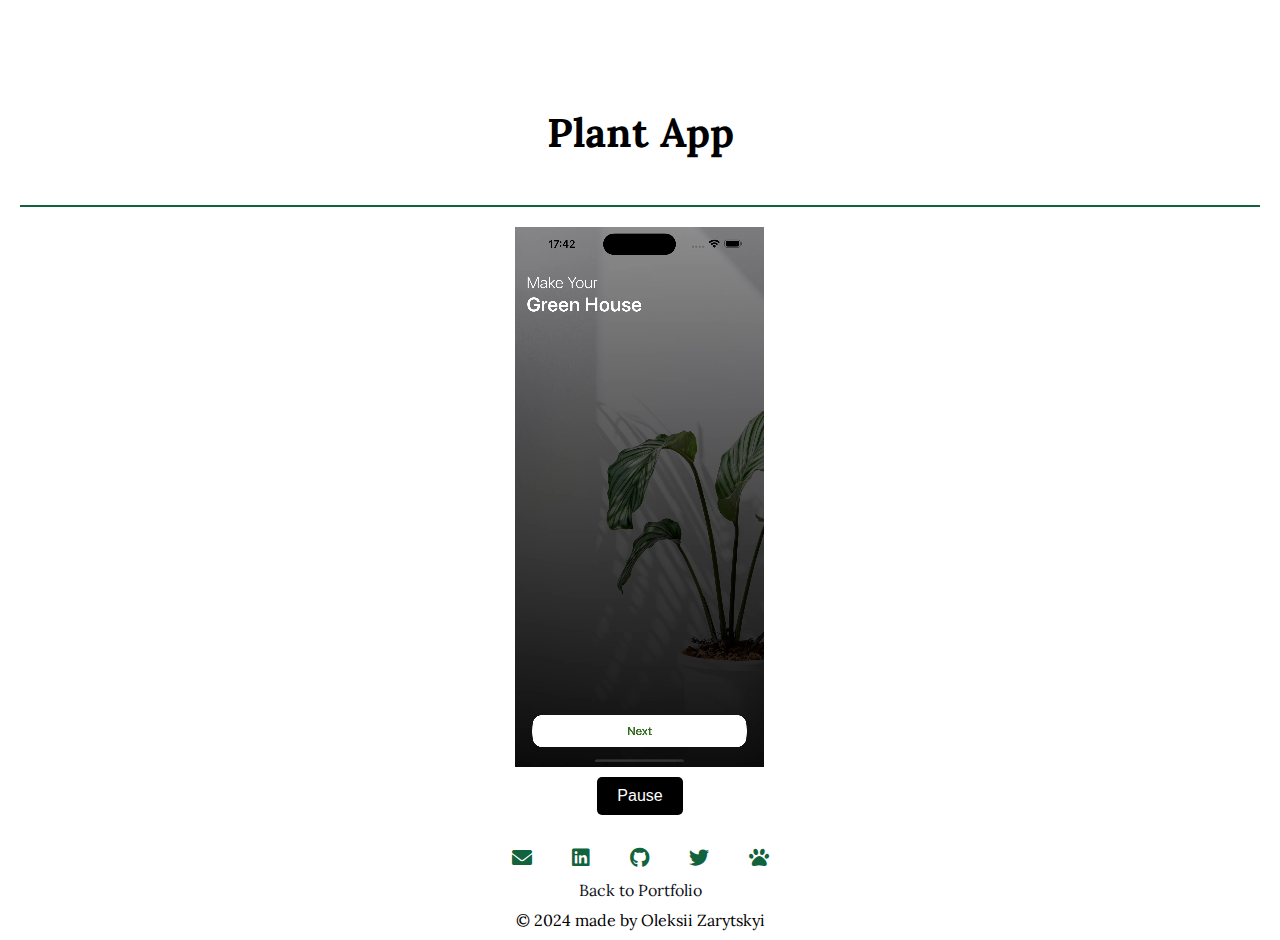
<file: plant.html>
<!DOCTYPE html>
<html lang="en">
<head>
    <title>Project Details</title>
    <meta name="viewport" content="width=device-width, initial-scale=1" />
    <meta charset="UTF-8" />
    <link rel="preconnect" href="https://fonts.googleapis.com">
    <link rel="preconnect" href="https://fonts.gstatic.com" crossorigin>
    <link href="https://fonts.googleapis.com/css2?family=Lora:ital,wght@0,400..700;1,400..700&display=swap" rel="stylesheet">
    <link rel="stylesheet" href="https://cdnjs.cloudflare.com/ajax/libs/font-awesome/6.0.0-beta3/css/all.min.css"> 
    <style>
        body {
            font-family: "Lora", serif;
            background-color: white;
            color: white;
            margin: 0;
            overflow-x: hidden;
            display: flex;
            flex-direction: column;
            height: 100vh;
        }

        .content {
            padding: 20px;
            padding-top: 80px; /* Add padding to avoid overlay by marquee */
            flex: 1;
            display: flex;
            flex-direction: column;
            align-items: center;
            justify-content: center;
        }
        .content h1 {
            color: black;
            font-size: 2.5rem;
            text-align: center;
        }
        .line {
            width: 100%;
            height: 2px;
            background-color: #10633D;
            margin: 20px 0;
        }
        .project-video {
            display: flex;
            flex-direction: column;
            align-items: center;
            width: 100%;
            max-width: 1000px;
            overflow: hidden; /* Ensure the video is contained within the rounded corners */
            border-radius: 15px; /* Apply rounding to the container */
        }
        .project-video video {
            width: 100%;
            max-height: 60vh; /* Adjust this value to fit within the viewport */
            clip-path: inset(0 round 15px); /* Apply rounding to the video */
        }
        .project-video button {
            margin-top: 10px;
            padding: 10px 20px;
            font-size: 16px;
            color: white;
            background-color: black;
            border: none;
            border-radius: 5px;
            cursor: pointer;
            transition: background-color 0.3s;
        }
        .project-video button:hover {
            background-color: #10633D;
            color: white;
        }
        .footer {
            text-align: center;
            padding: 10px;
            background-color: white;
        }
        .footer .icons {
            display: flex;
            justify-content: center;
            gap: 40px;
            margin-bottom: 10px;
        }
        .footer .icons a {
            text-decoration: none;
            color: #10633D;
            font-size: 20px;
        }
        .footer .privacy-policy {
            display: block;
            margin-bottom: 10px;
            color: #0D1117;
            text-decoration: none;
        }
        .footer .copyright {
            color: black;
        }
        @media (max-width: 768px) {
            .marquee-content {
                font-size: 12px;
            }
            .content {
                padding: 10px;
                padding-top: 80px; /* Add padding to avoid overlay by marquee */
            }
            .content h1 {
                font-size: 1.6rem !important;
            }
            .project-video video {
                max-height: 40vh; /* Adjust for smaller screens */
            }
            .icons {
                gap: 10px;
            }
            .icons a {
                font-size: 18px;
            }
        }
        @media (max-width: 480px) {
            .content h1 {
                font-size: 1.6rem !important;
            }
            .project-video video {
                max-height: 50vh; /* Adjust for smaller screens */
            }
            .copyright {
                font-size: 1rem;
            }
        }
    </style>
</head>
<body>

    <div id="main-content">
        <div class="content">
            <h1>Plant App</h1>
            <div class="line"></div>
            <div class="project-video">
                <video id="projectVideo" autoplay loop muted playsinline>
                    <source src="images/plant.mp4" type="video/mp4">
                    Your browser does not support the video tag.
                </video>
                <button id="toggleButton">Pause</button>
            </div>
        </div>
        <div class="footer">
            <div class="icons">
                <a href="">
                    <i class="fas fa-envelope"></i>
                  </a>
                  <a href="https://www.linkedin.com/in/alex-zarytskyi-7b2248193/">
                    <i class="fab fa-linkedin"></i>
                  </a>
                  <a href="https://github.com/AA-4444">
                    <i class="fab fa-github"></i>
                  </a>
                  <a href="https://x.com/Alex34909682">
                    <i class="fab fa-twitter"></i>
                  </a>
                  <a href="pug.html">
                      <i class="fas fa-paw"></i>
                    </a>
            </div>
            <a href="portfolio.html" class="privacy-policy">Back to Portfolio</a>
            <div class="copyright">© 2024 made by Oleksii Zarytskyi</div>
        </div>
    </div>


</body>
</html>
</file>
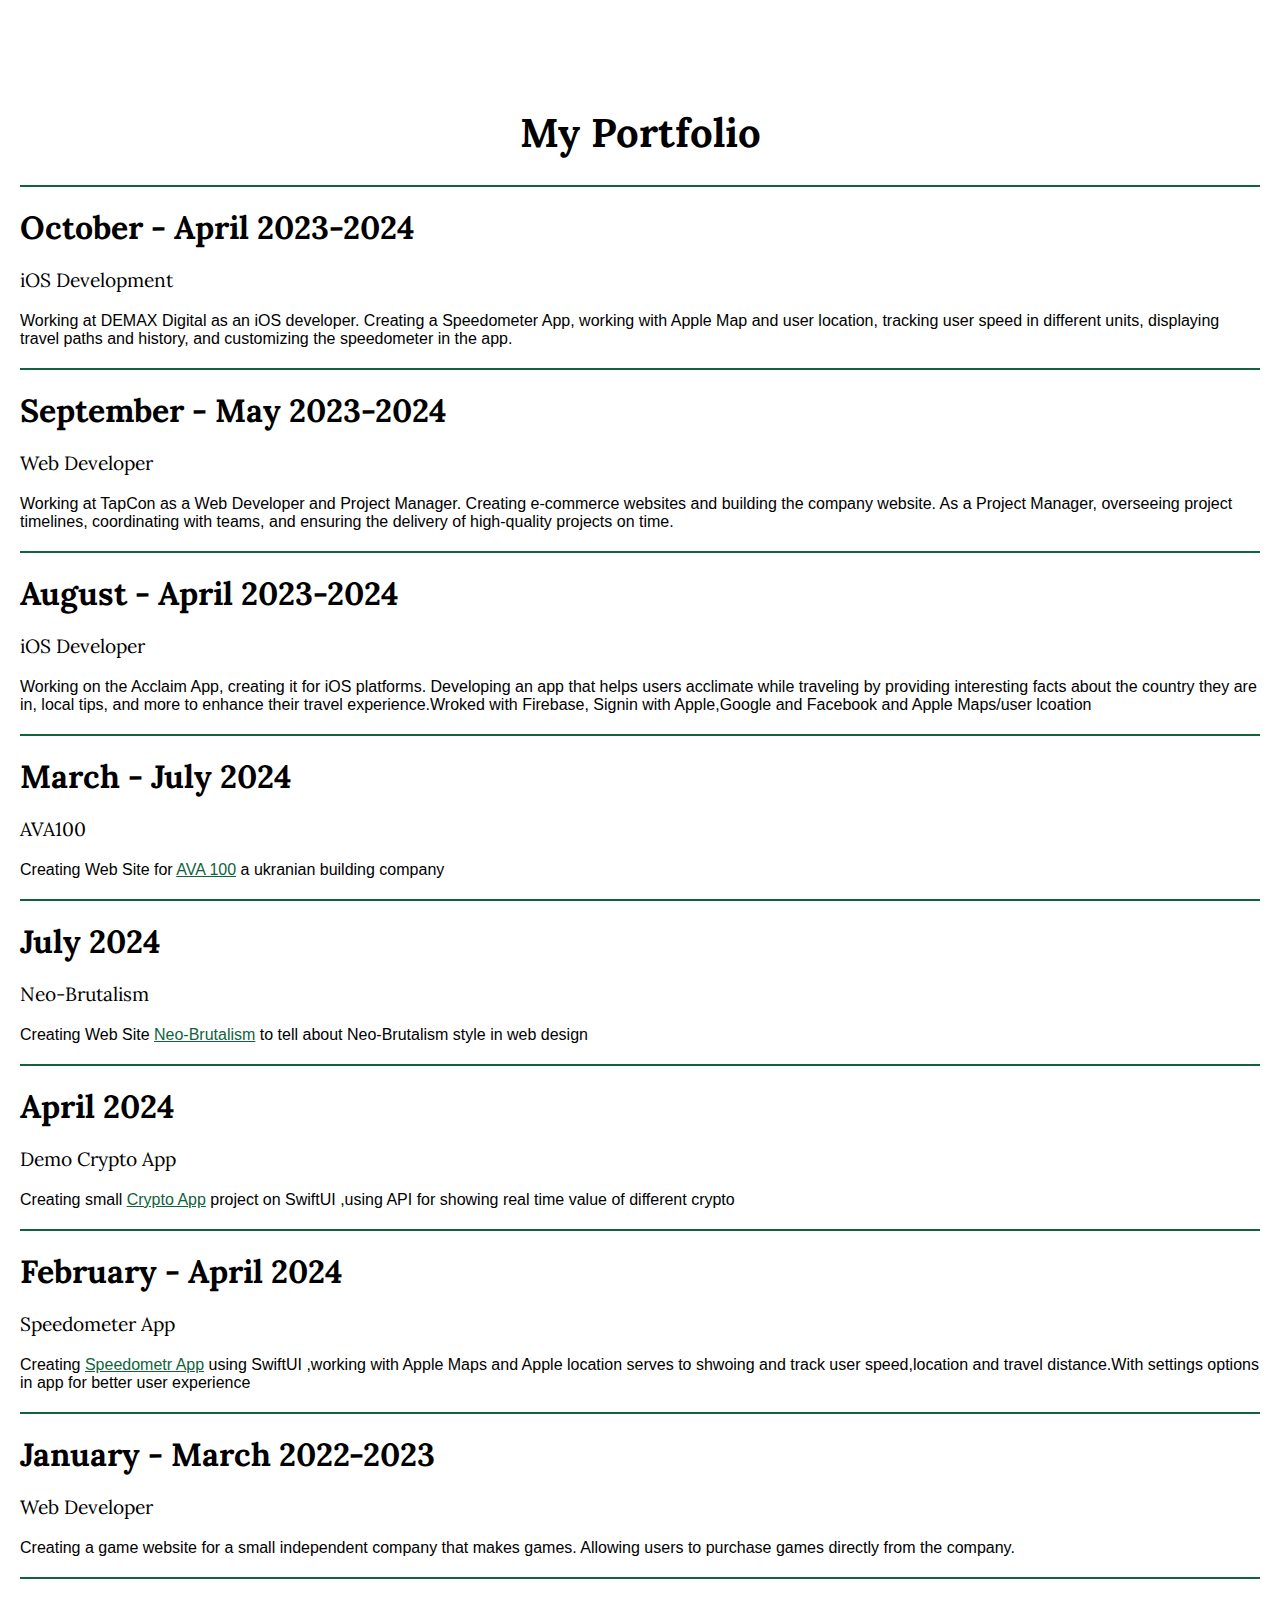
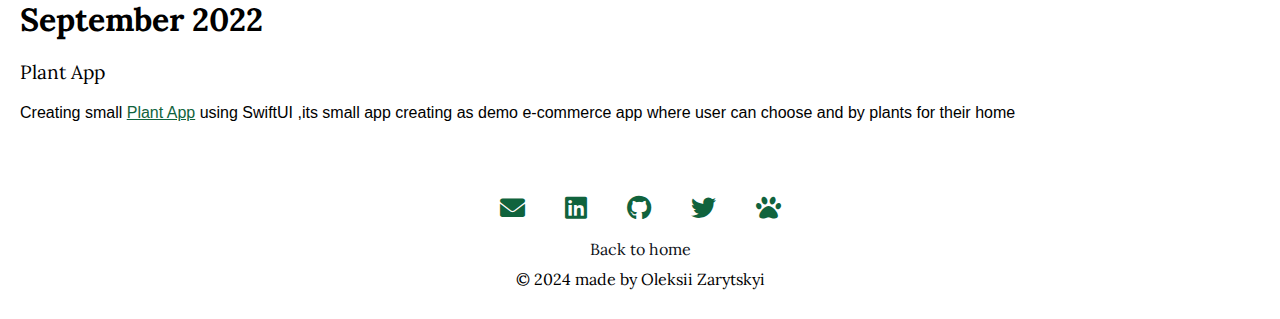
<file: portfolio.html>
<!DOCTYPE html>
<html lang="en">
<head>
    <title>My Portfolio</title>
    <meta name="viewport" content="width=device-width, initial-scale=1" />
    <meta charset="UTF-8" />
    <link rel="preconnect" href="https://fonts.googleapis.com">
    <link rel="preconnect" href="https://fonts.gstatic.com" crossorigin>
    <link href="https://fonts.googleapis.com/css2?family=Lora:ital,wght@0,400..700;1,400..700&display=swap" rel="stylesheet">
    <link rel="stylesheet" href="https://cdnjs.cloudflare.com/ajax/libs/font-awesome/6.0.0-beta3/css/all.min.css"> 
    <style>
        body {
            font-family: "Lora", serif;
            background-color:white;
            color: white;
            margin: 0;
            overflow-x: hidden;
        }
       
        .content {
            padding: 20px;
            padding-top: 80px; /* Add padding to avoid overlay by marquee */
        }
        .content h1 {
            color: black;
            font-size: 2.5rem;
            text-align: center;
        }
        .content h2, .content p {
            color: black;
            margin: 20px 0;
            text-align: left;
        }
        .line {
            width: 100%;
            height: 2px;
            background-color: #10633D;
            margin: 20px 0;
        }
        .footer {
            text-align: center;
            padding: 30px;
            background-color: white;
        }
        .footer .icons {
            display: flex;
            justify-content: center;
            gap: 40px;
            margin-bottom: 15px;
        }
        .footer .icons a {
            text-decoration: none;
            color: #10633D;
            font-size: 25px;
        }
        .footer .privacy-policy {
            display: block;
            margin-bottom: 10px;
            color:  #0D1117;
            text-decoration: none;
        }
        .footer .copyright {
            color: black;
        }
        a.underline-link {
            text-decoration: underline;
            color: #10633D; /* You can adjust the color if needed */
        }
        @media (max-width: 768px) {
            .marquee-content {
                font-size: 12px;
            }
            .content {
                padding: 10px;
                padding-top: 80px; /* Add padding to avoid overlay by marquee */
            }
            .content h1 {
                font-size: 1.6rem !important;
            }
            .content h2 {
                font-size: 1.5rem !important;
            }
            .icons {
                gap: 20px;
            }
            .icons a {
                font-size: 20px;
            }
        }
        @media (max-width: 480px) {
    .content h1 {
        font-size: 1.6rem !important;
    }

    .content h2 {
        font-size: 1.3rem !important;
    }
        }
    </style>
</head>
<body>
  
    <div id="main-content" >
        <div class="content">
            <h1>My Portfolio</h1>
            <div class="line"></div>
            <h2 style="font-size: 2rem;">October - April 2023-2024</h2>
            <p style="font-size: 1.2rem;">iOS Development</p>
            <p style="font-family: 'Inter', sans-serif;">Working at DEMAX Digital as an iOS developer. Creating a Speedometer App, working with Apple Map and user location, tracking user speed in different units, displaying travel paths and history, and customizing the speedometer in the app.</p>
            <div class="line"></div>
            <h2 style="font-size: 2rem;">September - May 2023-2024</h2>
            <p style="font-size: 1.2rem;">Web Developer</p>
            <p style="font-family: 'Inter', sans-serif;">Working at TapCon as a Web Developer and Project Manager. Creating e-commerce websites and building the company website. As a Project Manager, overseeing project timelines, coordinating with teams, and ensuring the delivery of high-quality projects on time.</p>
            <div class="line"></div>
            <h2 style="font-size: 2rem;">August - April 2023-2024</h2>
            <p style="font-size: 1.2rem;">iOS Developer</p>
            <p style="font-family: 'Inter', sans-serif;">Working on the Acclaim App, creating it for iOS platforms. Developing an app that helps users acclimate while traveling by providing interesting facts about the country they are in, local tips, and more to enhance their travel experience.Wroked with Firebase, Signin with Apple,Google and Facebook and Apple Maps/user lcoation</p>
            <div class="line"></div>
            <h2 style="font-size: 2rem;">March - July 2024</h2>
            <p style="font-size: 1.2rem;">AVA100</p>
            <p style="font-family: 'Inter', sans-serif;">Creating Web Site for  <a href="http://ava100.com.ua" class="underline-link">AVA 100</a> a ukranian building company</p>
            <div class="line"></div>
            <h2 style="font-size: 2rem;">July 2024</h2>
            <p style="font-size: 1.2rem;">Neo-Brutalism</p>
            <p style="font-family: 'Inter', sans-serif;">Creating Web Site   <a href="https://aa-4444.github.io/Neo-Brutalism/" class="underline-link">Neo-Brutalism</a> to tell about Neo-Brutalism style in web design</p>
            <div class="line"></div>
            <h2 style="font-size: 2rem;">April 2024</h2>
            <p style="font-size: 1.2rem;">Demo Crypto App</p>
            <p style="font-family: 'Inter', sans-serif;">Creating small <a href="project1.html" class="underline-link">Crypto App</a> project on SwiftUI ,using API for showing real time value of different crypto</p>
            <div class="line"></div>
            <h2 style="font-size: 2rem;">February - April 2024</h2>
            <p style="font-size: 1.2rem;">Speedometer App</p>
            <p style="font-family: 'Inter', sans-serif;">Creating  <a href="speedometr.html" class="underline-link">Speedometr App</a> using SwiftUI ,working with Apple Maps and Apple location serves to shwoing and track user speed,location and travel distance.With settings options in app for better user experience</p>
            <div class="line"></div>
            <h2 style="font-size: 2rem;">January - March 2022-2023</h2>
            <p style="font-size: 1.2rem;">Web Developer</p>
            <p style="font-family: 'Inter', sans-serif;">Creating a game website for a small independent company that makes games. Allowing users to purchase games directly from the company.</p>
            <div class="line"></div>
            <h2 style="font-size: 2rem;">September 2022</h2>
            <p style="font-size: 1.2rem;">Plant App</p>
            <p style="font-family: 'Inter', sans-serif;">Creating small <a href="plant.html" class="underline-link">Plant App</a> using SwiftUI ,its small app creating as demo e-commerce app where user can choose and by plants for their home</p>
        </div>
        <div class="footer">
            <div class="icons">
                <a href="">
                    <i class="fas fa-envelope"></i>
                  </a>
                  <a href="https://www.linkedin.com/in/alex-zarytskyi-7b2248193/">
                    <i class="fab fa-linkedin"></i>
                  </a>
                  <a href="https://github.com/AA-4444">
                    <i class="fab fa-github"></i>
                  </a>
                  <a href="https://x.com/Alex34909682">
                    <i class="fab fa-twitter"></i>
                  </a>
                  <a href="pug.html">
                      <i class="fas fa-paw"></i>
                    </a>
            </div>
            <a href="index.html" class="privacy-policy">Back to home</a>
            <div class="copyright">© 2024 made by Oleksii Zarytskyi</div>
        </div>
    </div>

   
</body>
</html>
</file>
